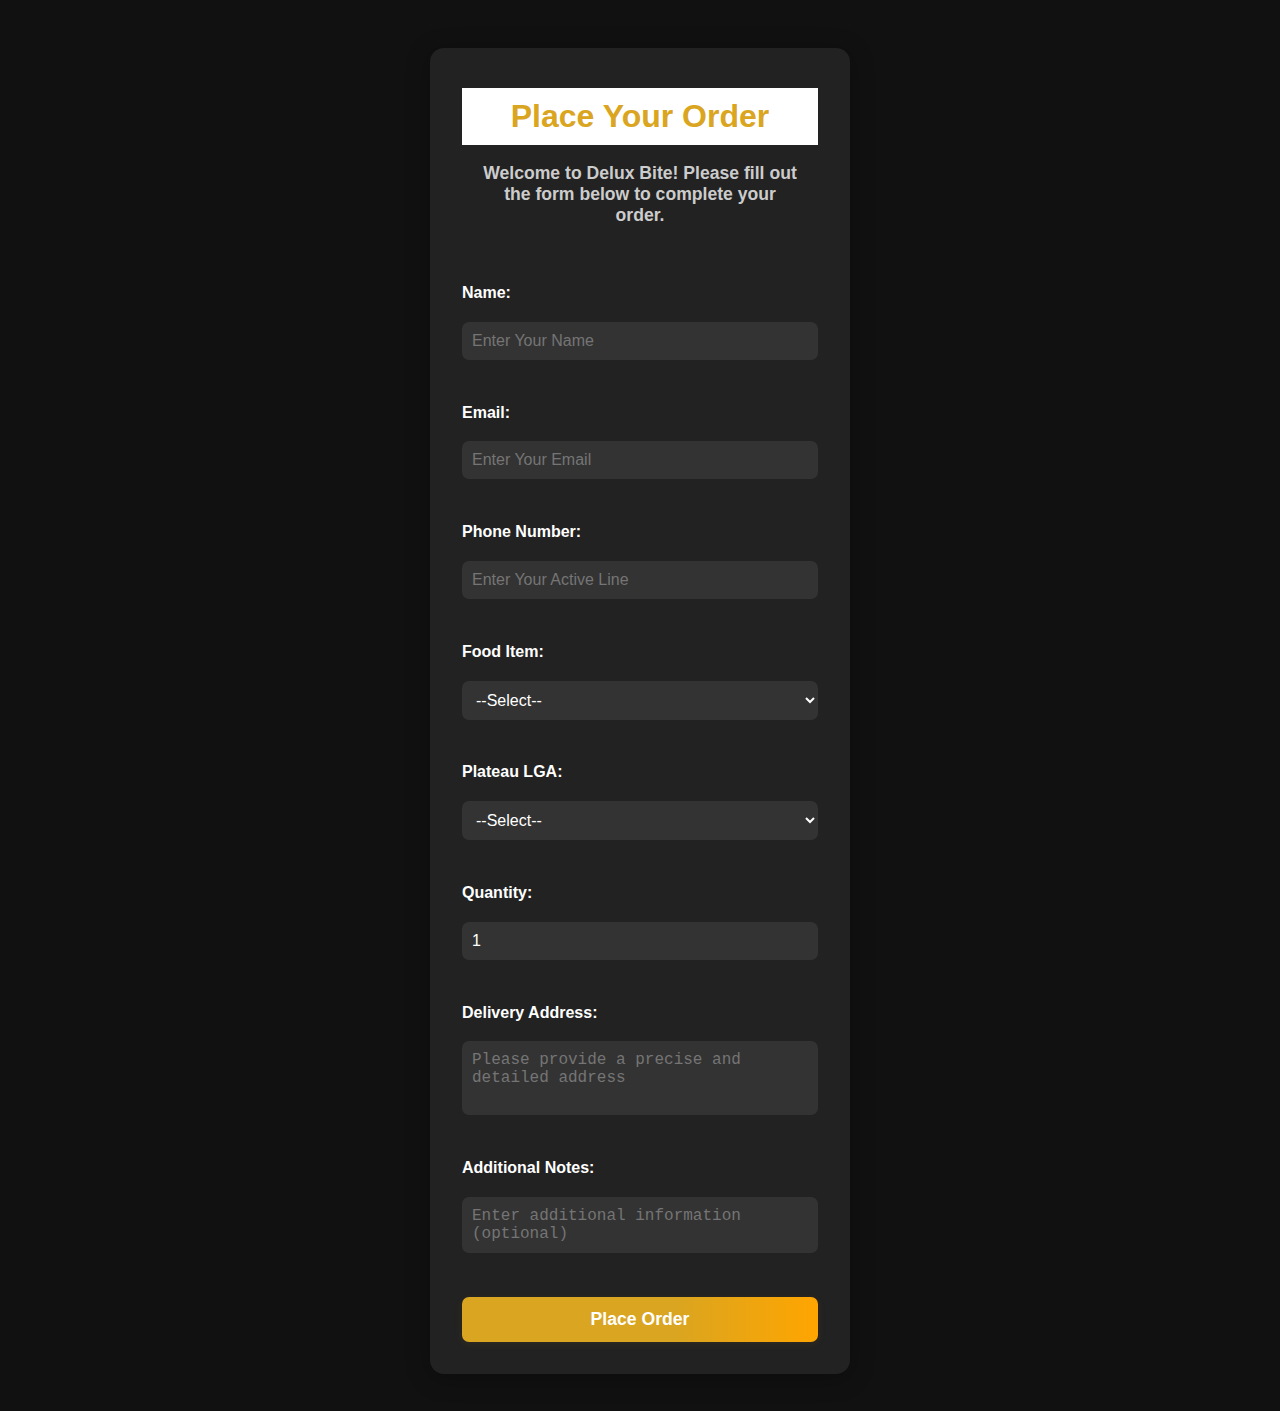
<file: order.html>
<!DOCTYPE html>
<html lang="en">
<head>
  <meta charset="UTF-8" />
  <meta name="viewport" content="width=device-width, initial-scale=1.0">
  <title>Place Your Order - Delux Bite</title>
  <link rel="icon" type="image/png" href="assets/log.jpg" />
  <link rel="stylesheet" href="style.css" />
  <style>
    body {
      background: #111;
      color: #fff;
      font-family: 'Segoe UI', Tahoma, Geneva, Verdana, sans-serif;
      margin: 0;
      min-height: 100vh;
      display: flex;
      flex-direction: column;
      align-items: center;
    }
    .order-container {
      background: #222;
      border-radius: 14px;
      box-shadow: 0 4px 24px rgba(0,0,0,0.3);
      padding: 2.5rem 2rem 2rem 2rem;
      max-width: 420px;
      width: 100%;
      margin: 3rem auto 2rem auto;
      text-align: center;
    }
    .place-order {
      color: goldenrod;
      margin-bottom: 0.5rem;
      font-size: 2rem;
    }
    .place-order-sub {
      color: #ccc;
      margin-bottom: 2rem;
      font-size: 1.1rem;
    }
    .contact-form label {
      display: block;
      text-align: left;
      margin-bottom: 0.3rem;
      color: #fff;
      font-size: 1rem;
      margin-top: 1rem;
    }
    .contact-form input,
    .contact-form select,
    .contact-form textarea {
      width: 100%;
      padding: 10px;
      margin-bottom: 0.8rem;
      border: none;
      border-radius: 7px;
      background: #333;
      color: #fff;
      font-size: 1rem;
      resize: none;
      outline: none;
      transition: background 0.2s;
    }
    .contact-form input:focus,
    .contact-form select:focus,
    .contact-form textarea:focus {
      background: #444;
    }
    .contact-form button {
      width: 100%;
      padding: 12px;
      background: linear-gradient(90deg, goldenrod 60%, orange 100%);
      color: #fff;
      border: none;
      border-radius: 7px;
      font-size: 1.1rem;
      font-weight: bold;
      margin-top: 1rem;
      cursor: pointer;
      transition: background 0.3s, transform 0.2s;
      box-shadow: 0 2px 8px rgba(218,165,32,0.08);
    }
    .contact-form button:hover {
      background: linear-gradient(90deg, orange 60%, goldenrod 100%);
      transform: scale(1.04);
    }
    @media (max-width: 600px) {
      .order-container {
        padding: 1.2rem 0.5rem 1rem 0.5rem;
        max-width: 98vw;
      }
    }
  </style>
</head>
<body>
  <div class="order-container">
    <h1 class="place-order">Place Your Order</h1>
    <p class="place-order-sub">Welcome to Delux Bite! Please fill out the form below to complete your order.</p>

    <form action="https://api.web3forms.com/submit" method="POST" class="contact-form">
      <input type="hidden" name="access_key" value="83cd239f-766a-4db5-ab61-979a0275bb33" />

      <label for="name">Name:</label>
      <input type="text" id="name" name="name" placeholder="Enter Your Name" required>

      <label for="email">Email:</label>
      <input type="email" id="email" name="email" placeholder="Enter Your Email" required>

      <label for="phone">Phone Number:</label>
      <input type="tel" id="phone" name="phone" placeholder="Enter Your Active Line" required>

      <label for="food">Food Item:</label>
      <select id="food" name="food" required>
        <option value="">--Select--</option>
        <option value="Chicken Wings">Chicken Wings</option>
        <option value="Grilled Chicken">Grilled Chicken</option>
        <option value="Vegetable Pizza">Vegetable Pizza</option>
      </select>

      <label for="lga">Plateau LGA:</label>
      <select id="lga" name="lga" required>
        <option value="">--Select--</option>
        <option value="Jos">Jos</option>
        <option value="Bokkos">Bokkos</option>
      </select>

      <label for="quantity">Quantity:</label>
      <input type="number" id="quantity" name="quantity" min="1" value="1" required>

      <label for="address">Delivery Address:</label>
      <textarea id="address" name="address" rows="3" placeholder="Please provide a precise and detailed address" required></textarea>

      <label for="notes">Additional Notes:</label>
      <textarea id="notes" name="notes" rows="2" placeholder="Enter additional information (optional)"></textarea>

      <button type="submit">Place Order</button>
    </form>
  </div>
  <script src="script.js"></script>
</body>
</html>
</file>
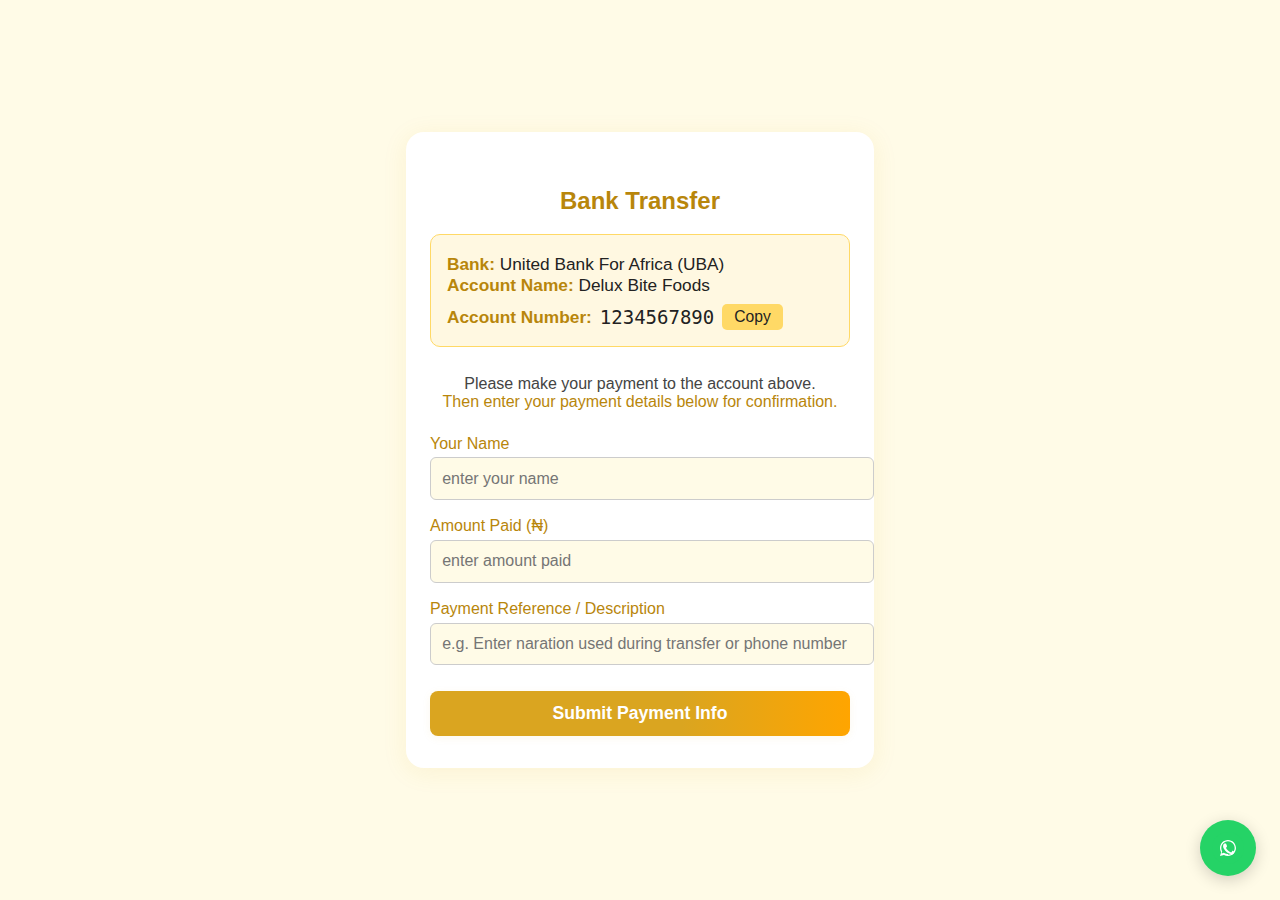
<file: payment.html>
<!DOCTYPE html>
<html lang="en">
<head>
  <meta charset="UTF-8">
  <title>Delux Bite - Payment</title>
  <meta name="viewport" content="width=device-width, initial-scale=1.0">
  <style>
    body {
      background: #fffbe7;
      font-family: 'Segoe UI', Tahoma, Geneva, Verdana, sans-serif;
      color: #222;
      margin: 0;
      padding: 0;
    }
    .payment-wrapper {
      min-height: 100vh;
      display: flex;
      align-items: center;
      justify-content: center;
    }
    .payment-card {
      background: #fff;
      border-radius: 18px;
      box-shadow: 0 4px 24px rgba(218,165,32,0.10);
      max-width: 420px;
      width: 100%;
      padding: 2.2rem 1.5rem 2rem 1.5rem;
      margin: 2rem 1rem;
      text-align: center;
      position: relative;
    }
    .bank-info {
      background: #fff8e1;
      border: 1px solid #ffd966;
      border-radius: 10px;
      padding: 1.2rem 1rem 1rem 1rem;
      margin-bottom: 1.7rem;
      font-size: 1.08rem;
      color: #222;
      text-align: left;
    }
    .bank-info strong {
      color: #b8860b;
    }
    .account-row {
      display: flex;
      align-items: center;
      gap: 8px;
      margin-top: 0.5rem;
    }
    .copy-btn {
      background: #ffd966;
      color: #222;
      border: none;
      border-radius: 5px;
      padding: 4px 12px;
      cursor: pointer;
      font-size: 0.98rem;
      transition: background 0.2s;
    }
    .copy-btn:hover {
      background: #ffe599;
    }
    .manual-form {
      margin-top: 1.2rem;
      text-align: left;
    }
    .manual-form label {
      display: block;
      margin-bottom: 0.3rem;
      font-weight: 500;
      color: #b8860b;
    }
    .manual-form input {
      width: 100%;
      padding: 0.7rem;
      margin-bottom: 1.1rem;
      border: 1px solid #ccc;
      border-radius: 6px;
      font-size: 1rem;
      background: #fffbe7;
      transition: border 0.2s;
    }
    .manual-form input:focus {
      border: 1.5px solid #b8860b;
      outline: none;
    }
    .payment-btn {
      background: linear-gradient(90deg, goldenrod 60%, orange 100%);
      color: #fff;
      border: none;
      border-radius: 8px;
      padding: 12px 28px;
      font-size: 1.1rem;
      font-weight: bold;
      cursor: pointer;
      box-shadow: 0 2px 8px rgba(218,165,32,0.08);
      transition: background 0.3s, transform 0.2s;
      width: 100%;
      margin-top: 0.5rem;
    }
    .payment-btn:hover {
      background: linear-gradient(90deg, orange 60%, goldenrod 100%);
      transform: scale(1.04);
    }
    .payment-success {
      display: none;
      color: green;
      font-weight: bold;
      margin-top: 1.5rem;
      font-size: 1.1rem;
      text-align: center;
      animation: fadeIn 0.7s;
    }
    .payment-success .checkmark {
      display: inline-block;
      vertical-align: middle;
      margin-right: 8px;
      font-size: 1.5rem;
    }
    @keyframes fadeIn {
      from { opacity: 0; transform: translateY(20px);}
      to { opacity: 1; transform: translateY(0);}
    }
    @media (max-width: 500px) {
      .payment-card {
        padding: 1.2rem 0.5rem 1.2rem 0.5rem;
      }
      .bank-info {
        font-size: 0.98rem;
        padding: 0.8rem 0.5rem 0.7rem 0.5rem;
      }
    }

    .whatsapp-float {
  position: fixed;
  width: 56px;
  height: 56px;
  bottom: 24px;
  right: 24px;
  background: #25d366;
  color: #fff;
  border-radius: 50%;
  box-shadow: 0 4px 16px rgba(0,0,0,0.18);
  display: flex;
  align-items: center;
  justify-content: center;
  z-index: 1200;
  transition: box-shadow 0.2s, transform 0.2s;
  text-decoration: none;
}
.whatsapp-float:hover {
  box-shadow: 0 8px 24px rgba(0,0,0,0.28);
  transform: scale(1.08);
  background: #1ebe57;
}
.whatsapp-float svg {
  display: block;
  width: 32px;
  height: 32px;
}
  </style>
</head>
<body>
  <div class="payment-wrapper">
    <div class="payment-card">
      <h2 style="color:#b8860b;margin-bottom:1.2rem;">Bank Transfer</h2>
      <div class="bank-info">
        <div><strong>Bank:</strong> United Bank For Africa (UBA)</div>
        <div><strong>Account Name:</strong> Delux Bite Foods</div>
        <div class="account-row">
          <strong>Account Number:</strong>
          <span id="accountNumber" style="font-family:monospace;font-size:1.1em;">1234567890</span>
          <button class="copy-btn" onclick="copyAccountNumber()">Copy</button>
        </div>
      </div>
      <div style="margin-bottom:1.5rem;color:#444;">
        Please make your payment to the account above.<br>
        <span style="color:#b8860b;">Then enter your payment details below for confirmation.</span>
      </div>
      <form class="manual-form" id="manualPaymentForm" autocomplete="off" action="https://api.web3forms.com/submit" method="POST">
        <input type="hidden" name="access_key" value="83cd239f-766a-4db5-ab61-979a0275bb33">
        <label for="payerName">Your Name</label>
        <input type="text" id="payerName" name="payerName" placeholder="enter your name" required>

        <label for="amount">Amount Paid (₦)</label>
        <input type="number" id="amount" name="amount" min="1" placeholder="enter amount paid" required>

        <label for="reference">Payment Reference / Description</label>
        <input type="text" id="reference" name="reference" placeholder="e.g. Enter naration used during transfer or phone number" required>

        <button type="submit" class="payment-btn">Submit Payment Info</button>
      </form>
      <div class="payment-success" id="paymentSuccess" style="display:none;">
        <span class="checkmark">✔️</span>
        Thank you! Your payment info has been received.<br>
        We will confirm and process your order shortly.
      </div>
    </div>
  </div>

  <!-- whats code -->
  <a href="https://wa.me/2348102408183?text=Hello%2C%20am%27d%20seen%20an%20erro%20message%20after%20submiting%20the%20form" class="whatsapp-float" target="_blank" title="Chat with us on WhatsApp" aria-label="Chat with us on WhatsApp">
    <svg width="48" height="48" viewBox="0 0 48 48" fill="none" xmlns="http://www.w3.org/2000/svg">
      <circle cx="24" cy="24" r="24" fill="#25D366"/>
      <path d="M34.6 29.7c-.5-.3-2.8-1.4-3.2-1.6-.4-.2-.7-.3-1 .3-.3.6-1.1 1.6-1.4 1.9-.3.3-.5.4-1 .1-.5-.3-2.1-.8-4-2.6-1.5-1.3-2.5-2.9-2.8-3.4-.3-.5 0-.8.2-1 .2-.2.5-.6.7-.9.2-.3.2-.5.3-.8.1-.3 0-.6 0-.9 0-.3-.9-2.2-1.3-3-.3-.7-.7-.6-1-.6-.3 0-.6 0-.9 0-.3 0-.7.1-1.1.5-.4.4-1.5 1.5-1.5 3.6 0 2.1 1.5 4.1 1.7 4.4.2.3 3 4.7 7.3 6.4 1 .4 1.8.7 2.4.9.9.3 1.7.3 2.3.2.7-.1 2.1-.9 2.4-1.7.3-.8.3-1.5.2-1.7-.1-.2-.4-.3-.9-.6z" fill="#fff"/>
      <path d="M24 12C17.4 12 12 17.4 12 24c0 2.2.6 4.3 1.7 6.2L12 36l5.9-1.6C19.7 35.4 21.8 36 24 36c6.6 0 12-5.4 12-12S30.6 12 24 12zm0 21c-2 0-4-.5-5.7-1.5l-.4-.2-3.5.9.9-3.4-.2-.4C14.5 28 14 26 14 24c0-5.5 4.5-10 10-10s10 4.5 10 10-4.5 10-10 10z" fill="#fff"/>
    </svg>
  </a>
  <script>
    function copyAccountNumber() {
      const accNum = document.getElementById('accountNumber').innerText;
      navigator.clipboard.writeText(accNum);
      alert('Account number copied!');
    }
    // No access key check, form is always open
    // Web3Forms will handle the form submission
  </script>
</body>
</html>
</file>
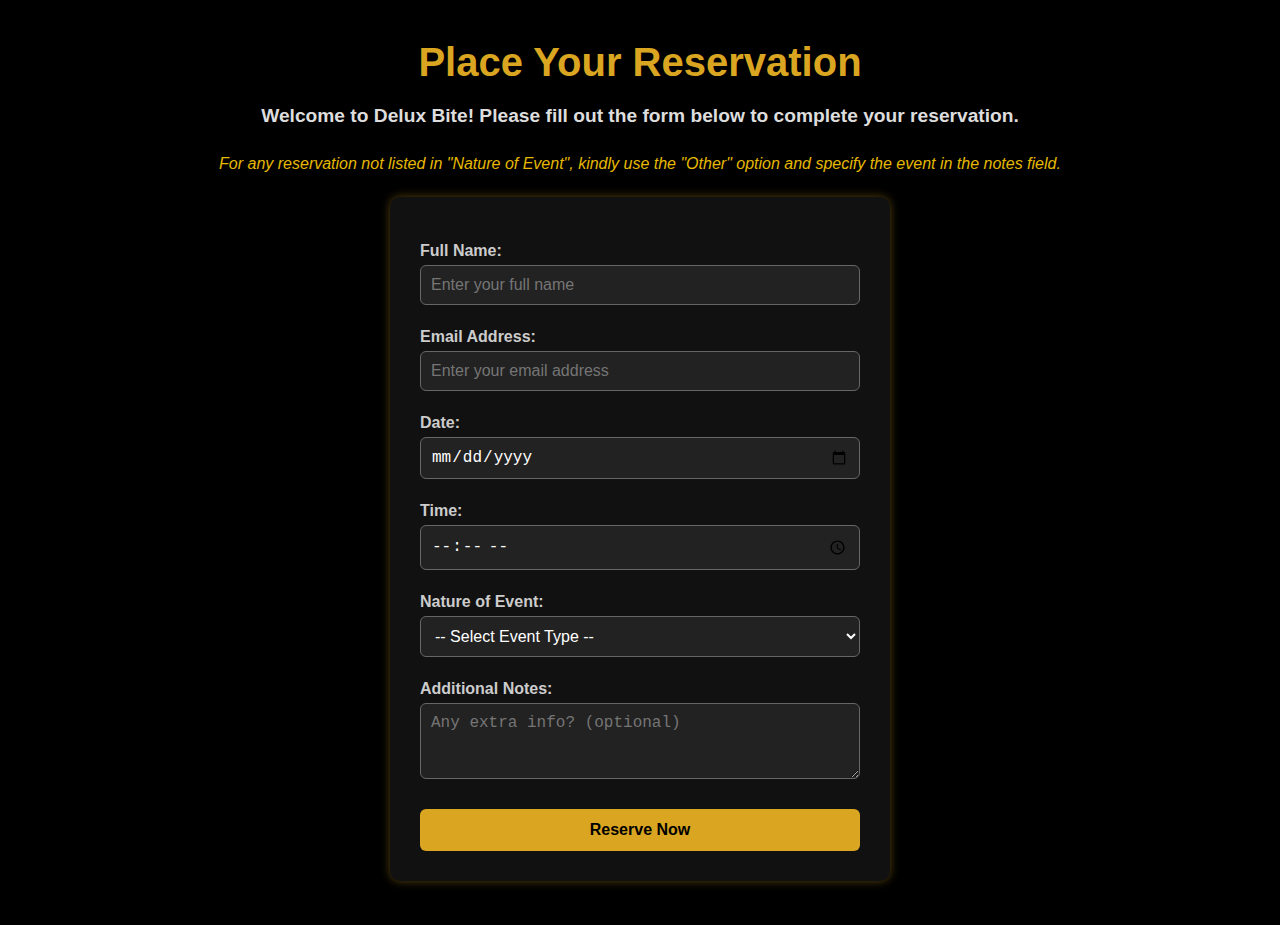
<file: Reservataion.html>
<!DOCTYPE html>
<html lang="en">
<head>
  <meta charset="UTF-8" />
  <meta name="viewport" content="width=device-width, initial-scale=1.0">
  <title>Place Your Reservation - Delux Bite</title>
  <link rel="icon" type="image/png" href="assets/log.jpg" />
  <link rel="stylesheet" href="style.css" />
  <style>
    body {
      background-color: #000;
      font-family: 'Segoe UI', Tahoma, Geneva, Verdana, sans-serif;
      color: #fff;
      padding: 40px 20px;
      margin: 0;
      text-align: center;
    }

    h1 {
      font-size: 2.5rem;
      color: goldenrod;
      margin-bottom: 10px;
    }

    .place-order-sub {
      font-size: 1.2rem;
      margin-bottom: 18px;
      color: #ddd;
    }

    .reservation-info {
      display: block;
      font-size: 1rem;
      color: #e6b800;
      margin-bottom: 24px;
      font-style: italic;
    }

    .reservation-form {
      max-width: 500px;
      margin: 0 auto;
      background-color: #111;
      padding: 30px;
      border-radius: 10px;
      box-shadow: 0 0 10px rgba(218, 165, 32, 0.4);
      text-align: left;
    }

    .reservation-form label {
      display: block;
      margin: 15px 0 5px;
      font-weight: bold;
      color: #ccc;
    }

    .reservation-form input,
    .reservation-form select,
    .reservation-form textarea {
      width: 100%;
      padding: 10px;
      border: 1px solid #666;
      border-radius: 6px;
      font-size: 1rem;
      background-color: #222;
      color: white;
      margin-bottom: 8px;
    }

    .reservation-form input:focus,
    .reservation-form select:focus,
    .reservation-form textarea:focus {
      outline: none;
      border-color: goldenrod;
      box-shadow: 0 0 5px goldenrod;
    }

    .reservation-form button {
      margin-top: 18px;
      padding: 12px 20px;
      font-size: 1rem;
      background-color: goldenrod;
      color: #000;
      font-weight: bold;
      border: none;
      border-radius: 6px;
      cursor: pointer;
      transition: background-color 0.3s ease;
      width: 100%;
    }

    .reservation-form button:hover {
      background-color: #e6b800;
    }

    @media (max-width: 600px) {
      body {
        padding: 20px 5px;
      }
      .reservation-form {
        padding: 16px;
      }
      h1 {
        font-size: 2rem;
      }
      .place-order-sub {
        font-size: 1rem;
      }
    }
  </style>
</head>
<body>

  <h1>Place Your Reservation</h1>
  <p class="place-order-sub">Welcome to Delux Bite! Please fill out the form below to complete your reservation.</p>
  <span class="reservation-info">
    For any reservation not listed in "Nature of Event", kindly use the "Other" option and specify the event in the notes field.
  </span>

  <form action="https://api.web3forms.com/submit" method="POST" class="reservation-form">
    <input type="hidden" name="access_key" value="83cd239f-766a-4db5-ab61-979a0275bb33">

    <label for="name">Full Name:</label>
    <input type="text" id="name" name="name" placeholder="Enter your full name" required>

    <label for="email">Email Address:</label>
    <input type="email" id="email" name="email" placeholder="Enter your email address" required>

    <label for="date">Date:</label>
    <input type="date" id="date" name="date" required>

    <label for="time">Time:</label>
    <input type="time" id="time" name="time" required>

    <label for="event">Nature of Event:</label>
    <select id="event" name="event" required>
      <option value="">-- Select Event Type --</option>
      <option value="Birthday">Birthday Party</option>
      <option value="Get-together">Get-together</option>
      <option value="Couples-hangout">Couples Hangout</option>
      <option value="End of Year Party">End of Year Party</option>
      <option value="Other">Other (Specify in Notes)</option>
    </select>

    <label for="notes">Additional Notes:</label>
    <textarea id="notes" name="notes" rows="3" placeholder="Any extra info? (optional)"></textarea>

    <button type="submit">Reserve Now</button>
  </form>

  <script src="script.js"></script>
</body>
</html>
</file>
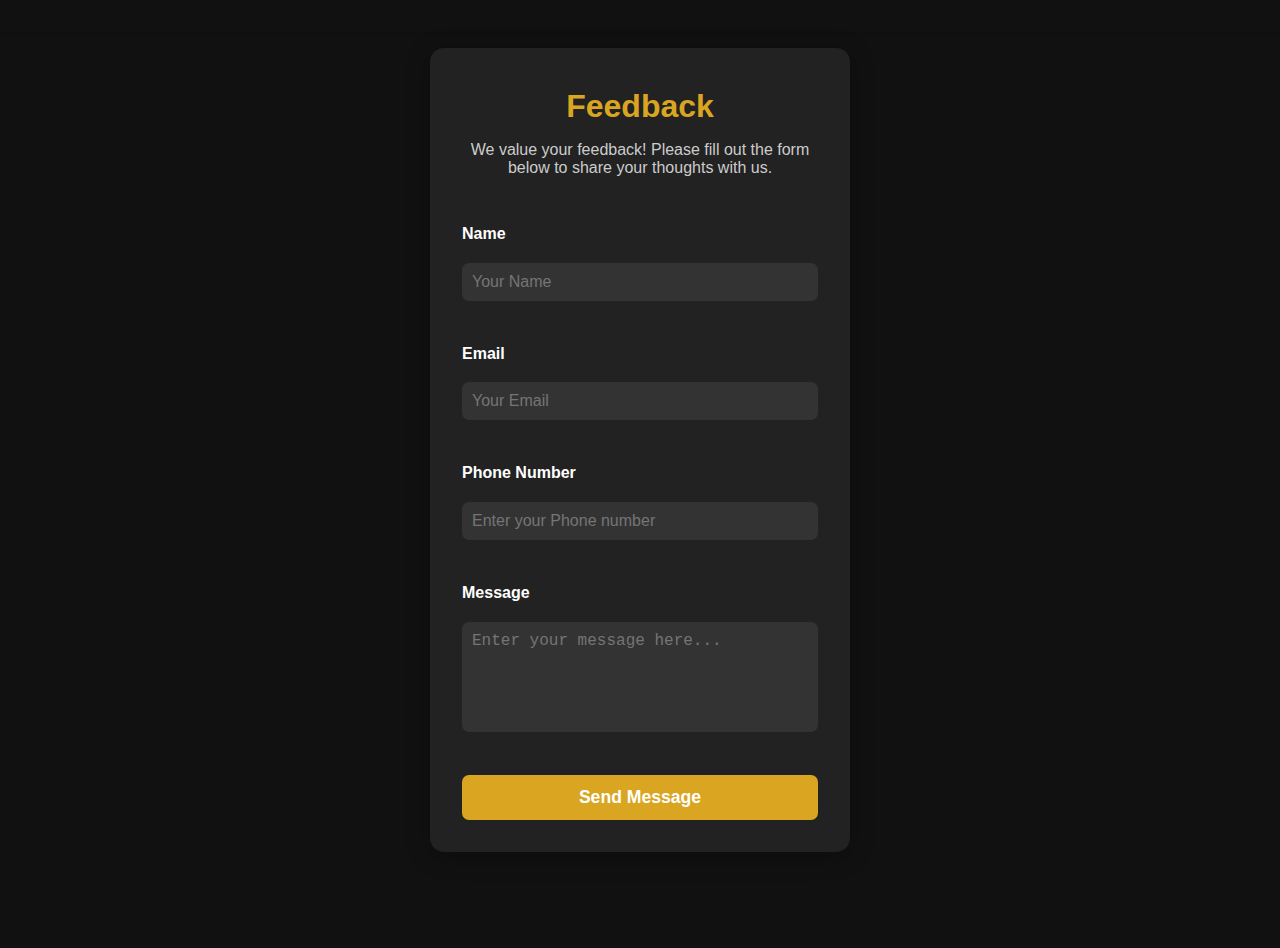
<file: second.html>
<!DOCTYPE html>
<html lang="en">
<head>
  <meta charset="UTF-8" />
  <meta name="viewport" content="width=device-width, initial-scale=1.0"/>
  <title>Delux Bite</title>
  <link rel="icon" type="image/png" href="assets/log.jpg" />
  <link rel="stylesheet" href="style.css" />
  <style>
    body {
      min-height: 100vh;
      background: #111;
      color: #fff;
      font-family: 'Segoe UI', Tahoma, Geneva, Verdana, sans-serif;
      margin: 0;
      padding: 0;
      box-sizing: border-box;
      overflow-y: auto;
    }
    .logo-nav-container {
      width: 100%;
      padding: 1rem 0;
      display: flex;
      justify-content: center;
      align-items: center;
      background: transparent;
    }
    .contact-section {
      background: #222;
      border-radius: 14px;
      box-shadow: 0 4px 24px rgba(0,0,0,0.3);
      padding: 2.5rem 2rem 2rem 2rem;
      max-width: 420px;
      width: 100%;
      margin: 3rem auto 2rem auto;
      text-align: center;
    }
    .contact-section h2 {
      color: goldenrod;
      margin-bottom: 1rem;
    }
    .contact-section p {
      color: #ccc;
      margin-bottom: 2rem;
    }
    .contact-form label {
      display: block;
      text-align: left;
      margin-bottom: 0.3rem;
      color: #fff;
      font-size: 1rem;
      margin-top: 1rem;
    }
    .contact-form input,
    .contact-form textarea {
      width: 100%;
      padding: 10px;
      margin-bottom: 0.8rem;
      border: none;
      border-radius: 7px;
      background: #333;
      color: #fff;
      font-size: 1rem;
      resize: none;
      outline: none;
      transition: background 0.2s;
    }
    .contact-form input:focus,
    .contact-form textarea:focus {
      background: #444;
    }
    .contact-form button {
      width: 100%;
      padding: 12px;
      background: goldenrod;
      color: #fff;
      border: none;
      border-radius: 7px;
      font-size: 1.1rem;
      font-weight: bold;
      margin-top: 1rem;
      cursor: pointer;
      transition: background 0.3s;
    }
    .contact-form button:hover {
      background: darkorange;
    }
    @media (max-width: 600px) {
      .contact-section {
        padding: 1.2rem 0.5rem 1rem 0.5rem;
        max-width: 98vw;
      }
    }
  </style>
</head>
<body>

  <!-- Logo and Navigation Bar -->
  <div class="logo-nav-container">
    <!-- Add logo or nav here if needed -->
  </div>

  <!-- Feedback / Contact Section -->
  <section class="contact-section" id="contact">
    <h2>Feedback</h2>
    <p>We value your feedback! Please fill out the form below to share your thoughts with us.</p>
    <form action="https://api.web3forms.com/submit" method="POST" class="contact-form">
      <input type="hidden" name="access_key" value="83cd239f-766a-4db5-ab61-979a0275bb33" />
      
      <label for="name">Name</label>
      <input type="text" id="name" name="name" placeholder="Your Name" required />

      <label for="email">Email</label>
      <input type="email" id="email" name="email" placeholder="Your Email" required />

      <label for="number">Phone Number</label>
      <input type="tel" id="number" name="number" placeholder="Enter your Phone number" required />

      <label for="message">Message</label>
      <textarea id="message" name="message" rows="5" placeholder="Enter your message here..." required></textarea>

      <button type="submit">Send Message</button>
    </form>
  </section>
</body>
</html>
</file>
<file: style.css>
/* RESET & BASE STYLES */
* {
    margin: 0;
    padding: 0;
    box-sizing: border-box;
}

body {
    background-color: black;
    font-family: 'Segoe UI', Tahoma, Geneva, Verdana, sans-serif;
    color: #fff;
}

/* LOGO & NAVIGATION */
.logo-nav-container {
    display: flex;
    justify-content: center; /* Center the content */
    align-items: center;
    padding: 10px 20px;
   background-color: white;
    position: fixed;
    top: 0;
    width: 100%;
    z-index: 1000;
    box-shadow: 0 2px 4px rgba(0, 0, 0, 0.1);
}

.nav-content {
    display: flex;
    align-items: center;
    gap: 40px; /* space between logo and nav */
    max-width: 1200px;
    width: 100%;
    justify-content: space-between;
}

.nav-logo img {
    height: 50px;
}

.nav-links {
    display: flex;
    gap: 25px;
    list-style: none;
}

.nav-links a {
    text-decoration: none;
    color: goldenrod;
    font-weight: bold;
    font-size: 18px;
}



.logo {
    width: 60px;
    height: auto;
    border-radius: 10px;
}

nav ul {
    display: flex;
    list-style: none;
    gap: 30px;
}

nav ul li a {
    text-decoration: none;
    color: goldenrod;
    font-weight: bold;
    font-size: 18px;
    transition: color 0.3s ease;
}

nav ul li a:hover {
    color: darkorange;
}

/* FEEDBACK LINK STYLE */
.feedback-link {
    border: 2px solid goldenrod;
    padding: 6px 12px;
    border-radius: 5px;
    color: black;
    background-color: goldenrod;
    font-weight: bold;
}

/* HERO SECTION */
.hero-section {
    padding-top: 140px;
    text-align: center;
    padding-bottom: 60px;
    margin-top: auto;
}

.hero-content h1 {
    font-size: 4rem;
    color: #fff;
    text-shadow: 0 0 8px #ff00ff, 0 0 12px #ff00ff;
    
}

@keyframes glowZoom {
    0%, 100% {
        transform: scale(1);
        text-shadow: 0 0 10px #ff00ff;
    }
    50% {
        transform: scale(1.1);
        text-shadow: 0 0 20px #ff00ff;
    }
}

.hero-section h2 {
    font-size: 1.5rem;
    color: whitesmoke;
    margin-top: 0;
}

.hero-section p {
    font-size: 1.1rem;
    margin: 20px auto;
    max-width: 700px;
    color: #ccc;
}

/* ORDER BUTTON */
.order-button {
    background-color: goldenrod;
    color: white;
    border: 2px solid white;
    padding: 12px 25px;
    border-radius: 8px;
    font-size: 1rem;
    font-weight: bold;
    margin: 20px auto 0;
    display: inline-block;
    box-shadow: 0 4px 6px rgba(0, 0, 0, 0.3);
    transition: all 0.3s ease;
}

.order-button:hover {
    background-color: white;
    color: goldenrod;
    border-color: goldenrod;
    transform: scale(1.05);
}

/* SECTION TITLES */
.section-title {
    font-size: 2.2rem;
    color: goldenrod;
    text-align: center;
    margin-top: 50px;
    padding: 10px;
}

/* IMAGE GALLERY (like phone gallery) */
.image-gallery {
    display: grid;
    grid-template-columns: repeat(auto-fill, minmax(120px, 1fr));
    gap: 5px;
    padding: 20px 10px;
    max-width: 1000px;
    margin: 0 auto;
    justify-items: center;
}

.image-item img {
    width: 100%;
    height: 100%;
    border-radius: 8px;
    object-fit: cover;
    box-shadow: 0 3px 6px rgba(0, 0, 0, 0.3);
    transition: transform 0.3s ease;
}

.image-item img:hover {
    transform: scale(1.05);
}

/* CONTACT SECTION */
.contact-section {
    text-align: center;
    padding: 60px 20px;
    background-color: black;
}

.contact-section h2 {
    font-size: 2rem;
    color: goldenrod;
    margin-bottom: 30px;
}

.contact-form {
    max-width: 500px;
    margin: 0 auto;
    display: flex;
    flex-direction: column;
    gap: 15px;
}

.contact-form label {
    font-weight: bold;
    text-align: left;
    color: #ccc;
}

.contact-form input,
.contact-form textarea {
    padding: 10px;
    font-size: 1rem;
    border: 1px solid #ccc;
    border-radius: 6px;
    background-color: #222;
    color: white;
}

.contact-form input:focus,
.contact-form textarea:focus {
    outline: none;
    border-color: goldenrod;
    box-shadow: 0 0 5px rgba(218, 165, 32, 0.5);
}

.contact-form button {
    background-color: goldenrod;
    color: white;
    border: none;
    padding: 12px;
    font-size: 1rem;
    border-radius: 6px;
    cursor: pointer;
    transition: background-color 0.3s ease;
}

.contact-form button:hover {
    background-color: darkorange;
}

/* MEDIA QUERIES */
@media screen and (max-width: 200px) {
    .logo-nav-container {
        flex-direction: column;
        gap: 10px;
    }

    nav ul {
        flex-wrap: wrap;
        justify-content: center;
    }

    .hero-content h1 {
        font-size: 3rem;
    }

    .image-gallery {
        grid-template-columns: repeat(auto-fill, minmax(100px, 1fr));
    }
}



.contact-address {
    font-size: 2rem;
    color: goldenrod;
    margin-top: 50px;
    text-align: center;
    background-color: rgb(32, 32, 32);
}

.footer {
    text-align: center;
    padding: 20px;
    background-color:white;
    color: black;
    position: relative;
    bottom: 0;
    width: 100%;
    font-size: 15px;
}

.pricing-section {
    padding: 60px 20px;
    
    text-align: center;
  }
  
  .pricing-title {
    font-size: 2.5rem;
    color: goldenrod;
    margin-bottom: 30px;
    text-transform: uppercase;
  }
  
  .table-wrapper {
    overflow-x: auto;
  }
  
  .menu-table {
    width: 100%;
    max-width: 900px;
    margin: 0 auto;
    border-collapse: collapse;
    background-color: white;
    box-shadow: 0 4px 12px rgba(0, 0, 0, 0.15);
    border-radius: 10px;
    overflow: hidden;
  }
  
  .menu-table thead {
    background-color: goldenrod;
    color: black
  }
  
  .menu-table th, .menu-table td {
    padding: 15px 20px;
    border: 1px solid #ddd;
    text-align: center;
    color: black;
  }
  
  .menu-table tr:nth-child(even) {
    background-color: #f9f9f9;
  }
  
  .menu-table tr:hover {
    background-color: #ffeccc;
  }
  
  .order-button {
    background-color: goldenrod;
    color: black;
    padding: 10px 16px;
    border: none;
    border-radius: 6px;
    cursor: pointer;
    font-weight: bold;
    transition: background-color 0.3s, transform 0.2s;
  }
  
  .order-button:hover {
    background-color: darkorange;
    transform: scale(1.05);
  }
  
  
/* Order Form Styles */
.order-form {
    max-width: 100%;
    margin: 30px auto;
    padding: 30px 20px;
    background: black;
    border-radius: 20px;
    box-shadow: 0 2px 12px rgba(0,0,0,0.08);
    display: flex;
    flex-direction: column;
    gap: 14px;
  }
  
  .order-form label {
    font-weight: 600;
    margin-bottom: 4px;
    color: goldenrod;
  }
  
  .order-form input,
  .order-form select,
  .order-form textarea {
    padding: 8px 10px;
    border: 1px solid #ccc;
    border-radius: 5px;
    font-size: 1rem;
    width: 100%;
    box-sizing: border-box;
  }
  
  .order-form button {
    background: #e67e22;
    color: #fff;
    border: none;
    padding: 12px;
    border-radius: 5px;
    font-size: 1rem;
    font-weight: bold;
    cursor: pointer;
    transition: background 0.2s;
  }
  
  .order-form button:hover {
    background: #cf711f;
  }

  .place-order {
    background-color: white;
    color: black;
    max-width: 100%;
    padding: 10px 16px;
    font-weight: bold;
    display: flex;
    justify-content: center;
    
  }

  .place-order-sub {
    
    color: goldenrod;
    padding: 10px 16px;
    font-weight: bold;
    display: flex;
    justify-content: center;
  }

  /* Reservation Section */
  .reservation-section {
    text-align: center;
    padding: 40px 20px;
  }
  
  .reservation-title {
    font-size: 2rem;
    margin-bottom: 10px;
  }
  
  .reservation-text {
    font-size: 1.1rem;
    margin-bottom: 24px;
  }
  
  .interior-image {
    width: 220px;
    max-width: 90vw;
    margin: 10px 8px;
    border-radius: 10px;
    display: inline-block;
    vertical-align: middle;
  }
  
  .reservation-button-container {
    margin-top: 28px;
  }
  
  .reservation-button {
    display: inline-block;
    background-color: orange;
    color: #fff;
    padding: 12px 28px;
    border: none;
    border-radius: 8px;
    font-size: 1.1rem;
    font-weight: bold;
    text-decoration: none;
    cursor: pointer;
    transition: background 0.2s, transform 0.2s;
    box-shadow: 0 2px 8px rgba(0,0,0,0.08);
  }
  .reservation-button:hover {
    background-color: darkorange;
    transform: scale(1.05);
  }
  
  .reservation-title {
    font-size: 2.5rem;
    color: goldenrod;
    margin-bottom: 15px;
  }
  
  .reservation-text {
    font-size: 1.2rem;
    margin-bottom: 30px;
    max-width: 600px;
    margin-left: auto;
    margin-right: auto;
    color: #eee;
  }
  
  .interior-image {
    width: 100%;
    max-width: 600px;
    height: auto;
    border-radius: 10px;
    margin-bottom: 30px;
    box-shadow: 0 4px 15px rgba(0, 0, 0, 0.3);
  }
  
 .reservation-button {
    display: inline-block;
    background-color: orange;
    color: #fff;
    padding: 12px 28px;
    border: none;
    border-radius: 8px;
    font-size: 1.1rem;
    font-weight: bold;
    text-decoration: none;
    cursor: pointer;
    transition: background 0.2s, transform 0.2s;
    box-shadow: 0 2px 8px rgba(0,0,0,0.08);
}
.reservation-button:hover {
    background-color: darkorange;
    transform: scale(1.05);
}
  
  
  .reservation-button:hover {
    background-color: darkorange;
    transform: scale(1.05);
  }

  select {
    width: 100%;
    padding: 10px;
    border: 1px solid #666;
    border-radius: 6px;
    font-size: 1rem;
    background-color: #222;
    color: white;
    
  }
    .rr {
        color: goldenrod;
        font-size: 1.05rem;
        margin-bottom: 36px;   /* Increased for more space */
        margin-top: 10px;
        text-align: center;
        padding: 12px 18px;
        background: rgba(218, 165, 32, 0.07);
        border-radius: 8px;
        display: block;
        max-width: 600px;
        margin-left: auto;
        margin-right: auto;
        font-style: italic;
        box-shadow: 0 2px 8px rgba(218, 165, 32, 0.08);
    }

    @media (max-width: 700px) {
        nav ul {
          display: flex;
          flex-direction: row;
          gap: 10px;
          overflow-x: auto;
          padding: 0 5px;
          white-space: nowrap;
        }
        nav ul li {
          flex: 0 0 auto;
        }
        nav ul li a {
          font-size: 14px;
          padding: 6px 8px;
        }
      }

      .logo {
        width: 120px;
        height: auto;
        border-radius: 10px;
        display: flex;
        justify-content: left;
        margin-left: 60px;
        margin-top: 1rem;
                
      }

      #open-cart-btn {
        box-shadow: 0 2px 8px rgba(0,0,0,0.2);
      }
      #cart-sidebar button {
        background: white ;
        color: black;
        border: none;
        border-radius: 6px;
        padding: 6px 12px;
        cursor: pointer;
        margin-top: 50px;
      }
      #cart-sidebar button:hover {
        background: darkorange;
      }

      .faq-section {
        background: #fff8e1;
        border-radius: 14px;
        box-shadow: 0 4px 24px rgba(218,165,32,0.08);
        padding: 2rem 1rem;
        max-width: 800px;
        margin: 2rem auto;
      }
      .faq-title {
        color: #b8860b;
        text-align: center;
        margin-bottom: 1.5rem;
        font-size: 2rem;
        letter-spacing: 1px;
      }
      .faq-list {
        display: flex;
        flex-direction: column;
        gap: 1.2rem;
      }
      .faq-item h3 {
        color: goldenrod;
        margin-bottom: 0.3rem;
        font-size: 1.1rem;
        
      }
      .faq-item p {
        color: #222;
        margin: 0;
        font-size: 1rem;
      }
      .testimonials-section {
        background: #fff8e1;
        border-radius: 14px;
        box-shadow: 0 4px 24px rgba(218,165,32,0.08);
        padding: 2rem 1rem;
        max-width: 800px;
        margin: 2rem auto;
      }
      .testimonials-title {
        color: #b8860b;
        text-align: center;
        margin-bottom: 1.5rem;
        font-size: 2rem;
      }
      .testimonials-list {
        display: flex;
        flex-direction: column;
        gap: 1.2rem;
      }
      .testimonial-item {
        background: #fffbe7;
        border-radius: 10px;
        padding: 1rem;
        color: #222;
        font-size: 1.1rem;
        box-shadow: 0 2px 8px rgba(218,165,32,0.08);
      }
      .testimonial-item span {
        display: block;
        margin-top: 0.5rem;
        color: goldenrod;
        font-size: 0.95rem;
      }

      .newsletter-section {
        background: #222;
        color: #fff;
        border-radius: 14px;
        box-shadow: 0 4px 24px rgba(0,0,0,0.15);
        padding: 2rem 1rem;
        max-width: 500px;
        margin: 2rem auto;
        text-align: center;
      }
      .newsletter-form input {
        padding: 10px;
        border-radius: 6px;
        border: none;
        margin-right: 8px;
        width: 60%;
        max-width: 220px;
      }
      .newsletter-form button {
        padding: 10px 18px;
        border-radius: 6px;
        border: none;
        background: goldenrod;
        color: #fff;
        font-weight: bold;
        cursor: pointer;
        transition: background 0.3s;
      }
      .newsletter-form button:hover {
        background: darkorange;
      }

      .social-links {
        text-align: center;
        margin: 1.5rem 0 0.5rem 0;
      }
      .social-links a {
        color: goldenrod;
        text-decoration: none;
        margin: 0 8px;
        font-weight: bold;
        transition: color 0.2s;
      }
      .social-links a:hover {
        color: darkorange;
      }

      .whatsapp-float {
        position: fixed;
        bottom: 24px;
        right: 24px;
        z-index: 3000;
        box-shadow: 0 2px 8px rgba(0,0,0,0.15);
        border-radius: 50%;
      }

      .about-section {
        background: #fffbe7;
        border-radius: 14px;
        box-shadow: 0 4px 24px rgba(218,165,32,0.08);
        padding: 2rem 1rem;
        max-width: 800px;
        margin: 2rem auto;
        text-align: center;
      }
      .about-section h2 {
        color: #b8860b;
        margin-bottom: 1rem;
      }
      .about-section p {
        color: #222;
        font-size: 1.1rem;
      }

      .info-sections-wrapper {
        display: flex;
        gap: 2rem;
        justify-content: center;
        align-items: flex-start;
        max-width: 1200px;
        margin: 2rem auto;
        flex-wrap: wrap;
      }
      .info-sections-wrapper > section {
        flex: 1 1 320px;
        min-width: 300px;
        max-width: 370px;
        margin: 0;
      }
      @media (max-width: 1100px) {
        .info-sections-wrapper {
          flex-direction: column;
          gap: 1.5rem;
          align-items: stretch;
        }
        .info-sections-wrapper > section {
          max-width: 100%;
        }
      }

      .oval-image {
        width: 60px;
        height: 60px;
        object-fit: cover;
        border-radius: 50%;
        box-shadow: 0 2px 8px rgba(218,165,32,0.08);
        background: #fff;
        display: inline-block;
        vertical-align: middle;
      }
      <style>
    /* General Styles */
html { scroll-behavior: smooth; }
body {
  background: #fff;
  color: #222;
  font-family: 'Segoe UI', Tahoma, Geneva, Verdana, sans-serif;
  margin: 0;
  min-height: 100vh;
}

/* Section Backgrounds and Colors */
.about-section,
.testimonials-section,
.faq-section,
.contact-address,
.pricing-section,
.reservation-section {
  color: #222 !important;
  background: #fffbe7;
}
.newsletter-section,
.footer {
  background: #222 !important;
  color: #fff !important;
}
.testimonials-title,
.faq-title,
.about-section h2,
.pricing-title,
.reservation-title {
  color: #b8860b !important;
}
.testimonials-list .testimonial-item {
  color: #222 !important;
  background: #fff8e1;
}
.faq-item h3 {
  color: goldenrod !important;
}
.faq-item p {
  color: #222 !important;
}
.reservation-text,
.about-section p,
.contact-address,
.pricing-section,
.newsletter-section,
.footer {
  color: #222 !important;
}
.user-bar {
  background: #222 !important;
  color: goldenrod !important;
  display: flex;
  justify-content: flex-end;
  align-items: center;
  gap: 1rem;
  padding: 1rem 2rem 0 2rem;
  font-size: 1rem;
  position: relative;
  z-index: 1100;
}
#Login-btn {
  background: goldenrod;
  border: none;
  border-radius: 6px;
  padding: 8px 16px;
  font-weight: bold;
  cursor: pointer;
  transition: background 0.3s;
}
#Login-btn:hover {
  background: darkorange;
}

/* Navbar */
header {
  background: #fff8e1;
  box-shadow: 0 2px 8px rgba(218,165,32,0.08);
  padding: 0.5rem 0;
}
.logo-nav-container nav {
  display: flex;
  align-items: center;
  justify-content: center;
  gap: 0.5rem;
  flex-wrap: nowrap; /* Prevent wrapping */
}
.logo-nav-container nav ul {
  display: flex;
  justify-content: center;
  align-items: center;
  gap: 0.7rem;
  list-style: none;
  margin: 0;
  padding: 0;
  flex-wrap: nowrap; /* Prevent wrapping */
}
.nav-dark-btn {
  background: none;
  border: none;
  color: #b8860b;
  font-size: 1.3rem;
  margin-left: 10px;
  cursor: pointer;
  padding: 0.3rem 0.7rem;
  border-radius: 6px;
  transition: background 0.2s, color 0.2s;
  vertical-align: middle;
  margin-top: 0;
  margin-bottom: 0;
}
.nav-dark-btn:hover,
body.dark-mode .nav-dark-btn:hover {
  background: #ffd966;
  color: #222;
}
body.dark-mode .nav-dark-btn {
  color: #FFD700;
}

@media (max-width: 200px) {
  .logo-nav-container nav {
    gap: 0.1rem;
    flex-wrap: nowrap;
  }
  .logo-nav-container nav ul {
    gap: 0.1rem;
    flex-wrap: nowrap;
  }
  .logo-nav-container nav ul li a {
    font-size: 0.85rem;
    padding: 0.1rem 0.18rem;
  }
  .nav-dark-btn {
    font-size: 1rem;
    margin-left: 2px;
    padding: 0.1rem 0.2rem;
  }
}

/* Hero Section */
.hero-section {
  background: linear-gradient(120deg, #fffbe7 60%, #fff8e1 100%);
  padding: 3rem 1rem 2rem 1rem;
  text-align: center;
}
/* Add this to your <style> block */
  .hero-content h1 {
  font-size: 2.7rem;
  font-weight: 900;
  letter-spacing: 2px;
  margin-bottom: 0.5rem;
  color: #FFD700;
  text-shadow:
    0 0 1px #FFD700,
    1px 1px 1px #222;
  background: none;
  -webkit-background-clip: unset;
  -webkit-text-fill-color: unset;
  background-clip: unset;
}
.hero-content h2 {
  color: #222;
  font-size: 1.5rem;
  margin-bottom: 1rem;
}
.hero-content p {
  color: #444;
  font-size: 1.1rem;
  margin-bottom: 1.5rem;
}
.order-button {
  background: linear-gradient(90deg, goldenrod 60%, orange 100%);
  border: none;
  border-radius: 8px;
  padding: 12px 28px;
  font-size: 1.1rem;
  font-weight: bold;
  cursor: pointer;
  box-shadow: 0 2px 8px rgba(218,165,32,0.08);
  transition: background 0.3s, transform 0.2s;
  color: #fff !important;
}
.order-button:hover {
  background: linear-gradient(90deg, orange 60%, goldenrod 100%);
  transform: scale(1.07);
}

/* Popular Section */
.popular-section {
  max-width: 900px;
  margin: 2rem auto 0 auto;
  padding: 1rem;
}
.section-title {
  color: #b8860b;
  text-align: center;
  font-size: 2rem;
  margin-bottom: 1.5rem;
}
.image-gallery {
  display: flex;
  flex-wrap: wrap;
  gap: 1rem;
  justify-content: center;
}
.image-item img {
  width: 130px;
  height: 110px;
  object-fit: cover;
  border-radius: 10px;
  box-shadow: 0 2px 8px rgba(218,165,32,0.08);
  background: #fff;
}

/* Pricing Table */
.pricing-section {
  margin: 3rem auto 2rem auto;
  max-width: 800px;
  border-radius: 14px;
  box-shadow: 0 4px 24px rgba(218,165,32,0.08);
  padding: 2rem 1rem;
}
.pricing-title {
  margin-bottom: 1.5rem;
  font-size: 2rem;
  letter-spacing: 1px;
}
.table-wrapper {
  overflow-x: auto;
}
.menu-table {
  width: 100%;
  border-collapse: collapse;
  background: #fff;
  border-radius: 10px;
  overflow: hidden;
  box-shadow: 0 2px 8px rgba(218,165,32,0.08);
}
.menu-table th, .menu-table td {
  padding: 1rem 0.7rem;
  text-align: center;
}
.menu-table th {
  color: #fff !important;
  background: goldenrod !important;
}
.menu-table td {
  color: #222 !important;
}
.menu-table tr:nth-child(even) {
  background: #fffbe7;
}
.menu-table tr:nth-child(odd) {
  background: #fff;
}
.add-to-cart-btn {
  background: linear-gradient(90deg, goldenrod 60%, orange 100%);
  border: none;
  border-radius: 8px;
  padding: 8px 18px;
  font-size: 1rem;
  font-weight: bold;
  cursor: pointer;
  box-shadow: 0 2px 8px rgba(218,165,32,0.08);
  transition: background 0.3s, transform 0.2s;
  color: #fff !important;
}
.add-to-cart-btn:hover {
  background: linear-gradient(90deg, orange 60%, goldenrod 100%);
  transform: scale(1.07);
}

/* Cart Sidebar */
#cart-sidebar {
  display: none;
  position: fixed;
  top: 0;
  right: 0;
  width: 320px;
  height: 100%;
  background: #222;
  color: #fff;
  z-index: 2000;
  box-shadow: -2px 0 10px rgba(0,0,0,0.3);
  padding: 1.5rem 1rem 1rem 1rem;
  overflow-y: auto;
  transition: right 0.3s;
  border-top-left-radius: 16px;
  border-bottom-left-radius: 16px;
}
#cart-sidebar h3 {
  color: goldenrod;
  margin-top: 0;
  margin-bottom: 1rem;
  font-size: 1.3rem;
  letter-spacing: 1px;
}
#cart-items {
  list-style: none;
  padding: 0;
  margin: 0 0 1rem 0;
}
#cart-items li {
  margin-bottom: 0.7rem;
  border-bottom: 1px solid #444;
  padding-bottom: 0.5rem;
  font-size: 1rem;
  display: flex;
  justify-content: space-between;
  align-items: center;
}
#cart-sidebar button,
#cart-items button {
  background: goldenrod;
  border: none;
  border-radius: 6px;
  padding: 6px 12px;
  font-size: 0.95rem;
  font-weight: bold;
  cursor: pointer;
  margin-left: 10px;
  transition: background 0.3s;
  color: #fff !important;
}
#cart-sidebar button:hover,
#cart-items button:hover {
  background: darkorange;
}
#cart-total {
  font-weight: bold;
  color: #fff;
  margin-top: 1rem;
  font-size: 1.1rem;
}

/* Floating Action Buttons (FAB) - Profile, Cart, Scroll Up, WhatsApp */
#user-avatar-container {
  position: fixed;
  top: 50%;
  right: 24px;
  left: auto;
  transform: translateY(-50%);
  width: 54px;
  height: 54px;
  z-index: 3000;
  background: #fff;
  box-shadow: 0 2px 8px rgba(218,165,32,0.12);
  padding: 0;
  border-radius: 50%;
  display: flex;
  align-items: center;
  justify-content: center;
}
#user-avatar-container .user-avatar {
  width: 48px;
  height: 48px;
  border-radius: 50%;
  object-fit: cover;
  border: 2px solid goldenrod;
  background: #fff;
  box-shadow: none;
  transition: box-shadow 0.2s;
  display: block;
}
#user-avatar-container .user-avatar:hover {
  box-shadow: 0 4px 16px rgba(218,165,32,0.25);
}
#open-cart-btn {
  position: fixed;
  top: calc(50% + 70px);
  right: 24px;
  width: 54px;
  height: 54px;
  font-size: 1.7rem;
  z-index: 3000;
  background: goldenrod;
  color: #fff;
  border-radius: 50%;
  box-shadow: 0 2px 8px rgba(0,0,0,0.15);
  display: flex;
  align-items: center;
  justify-content: center;
  border: none;
  cursor: pointer;
}
#open-cart-btn .cart-badge {
  position: absolute;
  top: 6px;
  right: 6px;
  background: red;
  color: #fff;
  border-radius: 50%;
  font-size: 0.9rem;
  width: 22px;
  height: 22px;
  display: flex;
  align-items: center;
  justify-content: center;
  font-weight: bold;
  z-index: 2;
  display: none;
}
#back-to-top {
  position: fixed;
  bottom: 90px;
  right: 24px;
  width: 54px;
  height: 54px;
  font-size: 1.7rem;
  z-index: 4000;
  background: goldenrod;
  color: #fff;
  border-radius: 50%;
  box-shadow: 0 2px 8px rgba(0,0,0,0.15);
  display: none;
  align-items: center;
  justify-content: center;
  border: none;
  cursor: pointer;
}
.whatsapp-float {
  position: fixed;
  bottom: 24px;
  right: 24px;
  width: 54px;
  height: 54px;
  background: #25D366;
  border-radius: 50%;
  box-shadow: 0 2px 8px rgba(0,0,0,0.15);
  display: flex;
  align-items: center;
  justify-content: center;
  z-index: 3000;
  padding: 0;
}

/* Info Sections */
.info-sections-wrapper {
  display: flex;
  gap: 2rem;
  justify-content: center;
  align-items: flex-start;
  max-width: 1400px;
  margin: 2rem auto;
  flex-wrap: wrap;
}
.info-sections-wrapper > section,
.info-sections-wrapper > .contact-address {
  flex: 1 1 320px;
  min-width: 300px;
  max-width: 370px;
  margin: 0;
  box-sizing: border-box;
}
.about-section,
.testimonials-section,
.faq-section,
.contact-address {
  border-radius: 14px;
  box-shadow: 0 4px 24px rgba(218,165,32,0.08);
  padding: 2rem 1rem;
  font-size: 1.1rem;
  margin: 0;
  text-align: center;
}
.about-section h2,
.testimonials-title,
.faq-title {
  margin-bottom: 1rem;
}
.testimonials-list {
  display: flex;
  flex-direction: column;
  gap: 1.2rem;
}
.testimonial-item {
  background: #fff8e1;
  border-radius: 10px;
  padding: 1rem;
  color: #222;
  font-size: 1.1rem;
  box-shadow: 0 2px 8px rgba(218,165,32,0.08);
}
.testimonial-item span {
  display: block;
  margin-top: 0.5rem;
  color: goldenrod;
  font-size: 0.95rem;
}
.faq-list {
  display: flex;
  flex-direction: column;
  gap: 1.2rem;
  text-align: left;
}
.faq-item h3 {
  margin-bottom: 0.3rem;
  font-size: 1.1rem;
  cursor: pointer;
  user-select: none;
}
.faq-item p {
  margin: 0;
  font-size: 1rem;
  display: none;
  transition: all 0.3s;
}
.contact-address {
  padding: 2rem 1rem;
  font-size: 1.1rem;
  margin: 0;
  text-align: center;
}

/* Newsletter */
.newsletter-section {
  border-radius: 14px;
  box-shadow: 0 4px 24px rgba(0,0,0,0.15);
  padding: 2rem 1rem;
  max-width: 500px;
  margin: 2rem auto;
  text-align: center;
}
.newsletter-form input {
  padding: 10px;
  border-radius: 6px;
  border: none;
  margin-right: 8px;
  width: 60%;
  max-width: 220px;
}
.newsletter-form button {
  padding: 10px 18px;
  border-radius: 6px;
  border: none;
  background: goldenrod;
  font-weight: bold;
  cursor: pointer;
  transition: background 0.3s;
  color: #fff;
}
.newsletter-form button:hover {
  background: darkorange;
}
.newsletter-success {
  color: green;
  margin-top: 1rem;
  font-weight: bold;
  display: none;
}

/* Social Links */
.social-links {
  text-align: center;
  margin: 1.5rem 0 0.5rem 0;
}
.social-links a {
  text-decoration: none;
  margin: 0 8px;
  font-weight: bold;
  transition: color 0.2s;
  color: goldenrod !important;
}
.social-links a:hover {
  color: darkorange !important;
}

/* Modal Styles */
.modal {
  display: none;
  position: fixed;
  z-index: 99999;
  left: 0; top: 0; width: 100vw; height: 100vh;
  background: rgba(0,0,0,0.4);
  align-items: center;
  justify-content: center;
}
.modal-content {
  background: #fffbe7;
  color: #222;
  padding: 2rem 1.5rem;
  border-radius: 12px;
  box-shadow: 0 2px 16px rgba(0,0,0,0.18);
  text-align: center;
  min-width: 260px;
  max-width: 90vw;
}
.modal-content button {
  margin-top: 1rem;
  background: goldenrod;
  color: #fff;
  border: none;
  border-radius: 6px;
  padding: 8px 24px;
  font-weight: bold;
  cursor: pointer;
  transition: background 0.3s;
}
.modal-content button:hover {
  background: darkorange;
}



/* Responsive for mobile */
@media (max-width: 600px) {
  #user-avatar-container {
    right: 12px;
    width: 44px;
    height: 44px;
  }
  #user-avatar-container .user-avatar {
    width: 38px;
    height: 38px;
  }
  #open-cart-btn {
    right: 12px;
    width: 44px;
    height: 44px;
    font-size: 1.2rem;
    top: calc(50% + 50px);
  }
  #back-to-top {
    right: 12px;
    width: 44px;
    height: 44px;
    font-size: 1.2rem;
    bottom: 60px;
  }
  .whatsapp-float {
    right: 12px;
    width: 44px;
    height: 44px;
    bottom: 12px;
  }
  .oval-image {
    width: 40px;
    height: 40px;
  }
}@media (max-width: 600px) {
  #user-avatar-container {
    right: 12px;
    width: 44px;
    height: 44px;
  }
  #user-avatar-container .user-avatar {
    width: 38px;
    height: 38px;
  }
  #open-cart-btn {
    right: 12px;
    width: 44px;
    height: 44px;
    font-size: 1.2rem;
    top: calc(50% + 50px);
  }
  #back-to-top {
    right: 12px;
    width: 44px;
    height: 44px;
    font-size: 1.2rem;
    bottom: 60px;
  }
  .whatsapp-float {
    right: 12px;
    width: 44px;
    height: 44px;
    bottom: 12px;
  }
}

/* Make Feedback button text black in navbar */
.feedback-link {
  color: #000 !important;
  background: #ffd966 !important; /* Optional: add a light background for contrast */
}
body.dark-mode {
  background: #181818;
  color: #fff;
}
body.dark-mode .footer,
body.dark-mode .newsletter-section,
body.dark-mode .about-section,
body.dark-mode .testimonials-section,
body.dark-mode .faq-section,
body.dark-mode .contact-address,
body.dark-mode .pricing-section,
body.dark-mode .reservation-section {
  background: #222 !important;
  color: #fff !important;
}
body.dark-mode header {
  background: #222 !important;
}
body.dark-mode .section-title,
body.dark-mode .pricing-title,
body.dark-mode .testimonials-title,
body.dark-mode .faq-title {
  color: #FFD700 !important;
}
body.dark-mode .order-button,
body.dark-mode .add-to-cart-btn,
body.dark-mode #open-cart-btn,
body.dark-mode #back-to-top {
  background: #FFD700 !important;
  color: #222 !important;
}

body.dark-mode .about-section {
  color: #fff !important;
}

.nav-dark-btn {
  background: none;
  border: none;
  color: black;
  font-size: 1.3rem;
  margin-left: 10px;
  cursor: pointer;
  padding: 0.3rem 0.7rem;
  border-radius: 6px;
  transition: background 0.2s, color 0.2s;
  vertical-align: middle;
}
.nav-dark-btn:hover,
body.dark-mode .nav-dark-btn:hover {
  background: #ffd966;
  color: #222;
}
body.dark-mode .about-section,
body.dark-mode .about-section *,
body.dark-mode .about-section p,
body.dark-mode .about-section h2,
body.dark-mode .about-section a {
  color: #fff !important;
}
body.dark-mode .reservation-text {
  color: #fff !important;
}
body.dark-mode .hero-content h2,
body.dark-mode .hero-content p {
  color: #fff !important;
}
body.dark-mode .hero-content p {
  /* If you want the "Do you Have a Special Request?" text extra bold: */
  font-weight: 600;
}

.site-logo {
  display: flex;
  align-items: center;
  margin-right: 18px;
  text-decoration: none;
}
.logo-nav-container {
  display: flex;
  align-items: center;
  justify-content: center;
  gap: 0.5rem;
}
.logo-nav-container nav {
  flex: 1;
}

/* ...existing code... */

/* Hamburger menu styles */
.hamburger {
  display: none;
  flex-direction: column;
  justify-content: center;
  width: 36px;
  height: 36px;
  background: none;
  border: none;
  cursor: pointer;
  margin-left: 10px;
  z-index: 1201;
}
.hamburger span {
  display: block;
  height: 4px;
  width: 28px;
  background: #b8860b;
  margin: 4px 0;
  border-radius: 2px;
  transition: 0.3s;
}
@media (max-width: 800px) {
  .logo-nav-container .site-logo {
    display: none !important;
  }
  .logo-nav-container nav ul {
    display: none;
    flex-direction: column;
    position: absolute;
    top: 60px;
    right: 18px;
    background: #fffbe7;
    box-shadow: 0 4px 24px rgba(218,165,32,0.12);
    border-radius: 10px;
    width: 180px;
    padding: 1rem 0;
    z-index: 1200;
  }
  .logo-nav-container nav ul.open {
    display: flex;
  }
  .hamburger {
    display: flex;
  }
}
</file>
